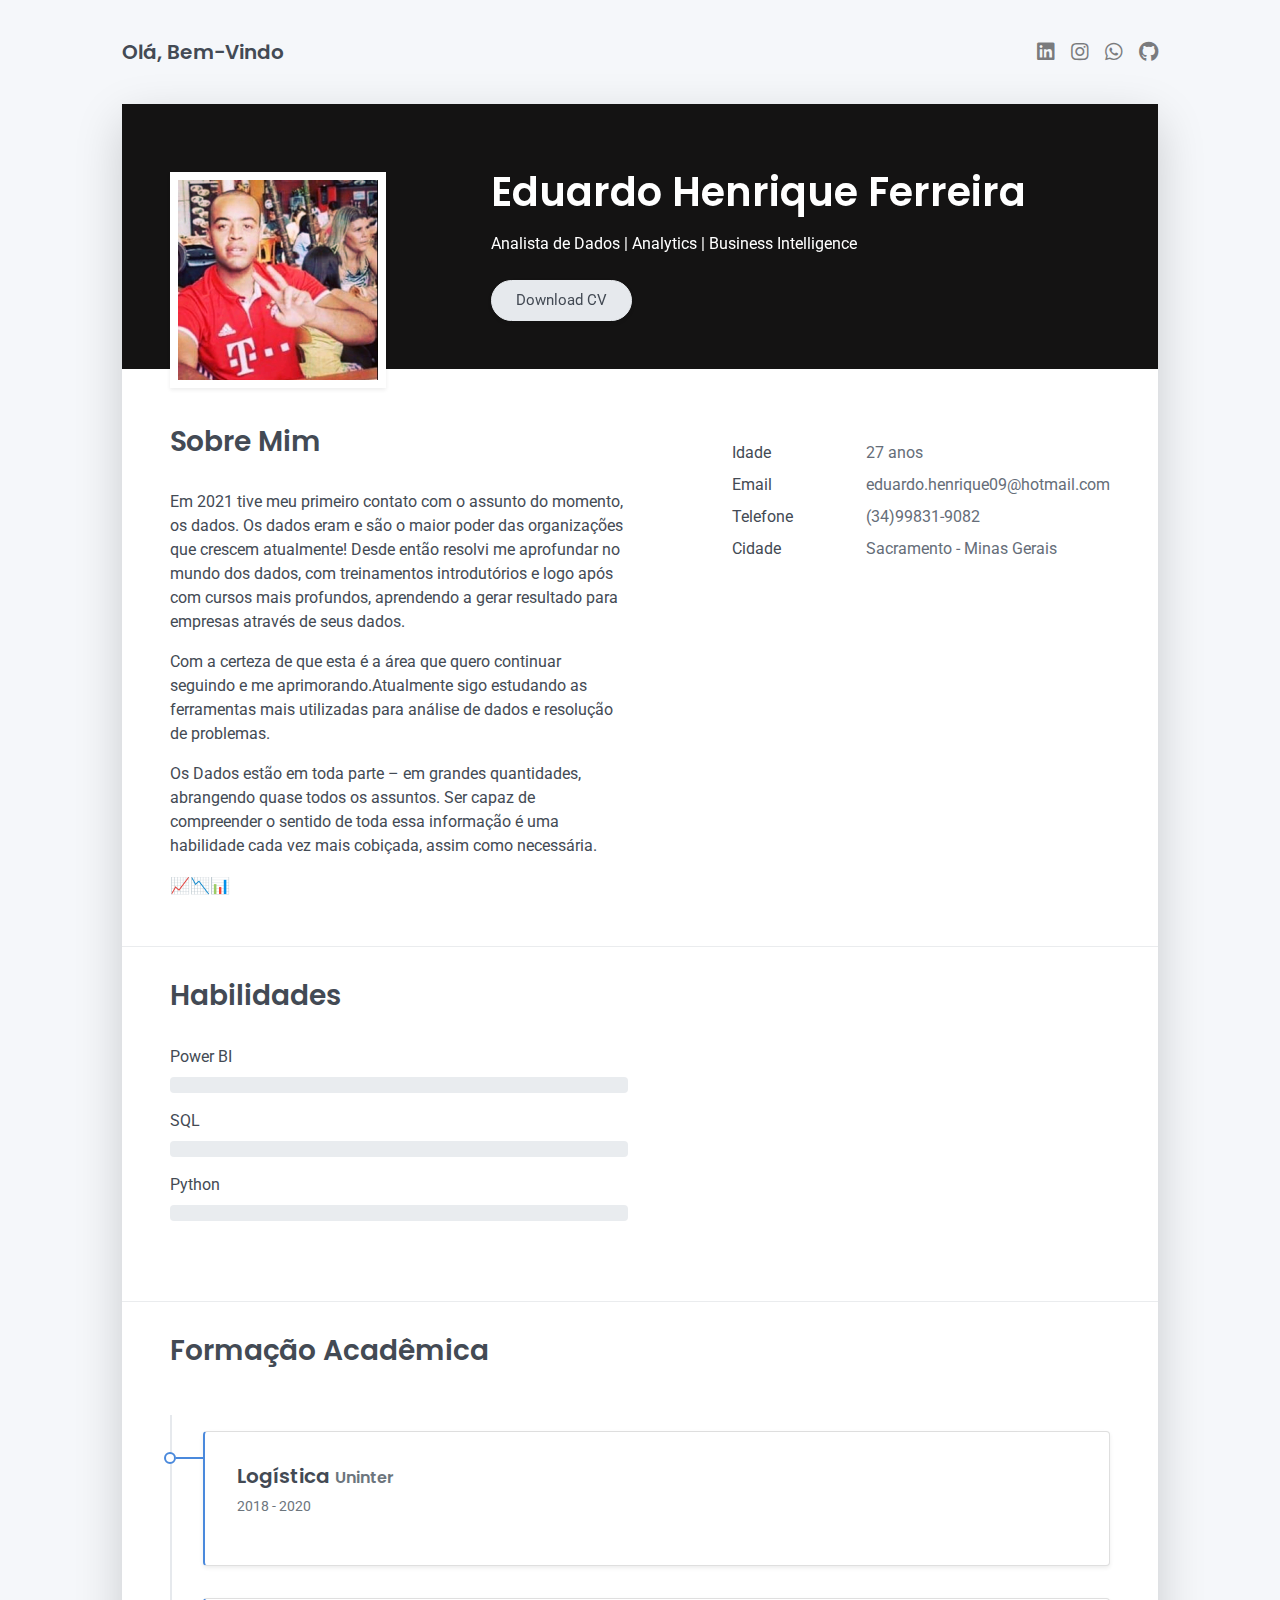
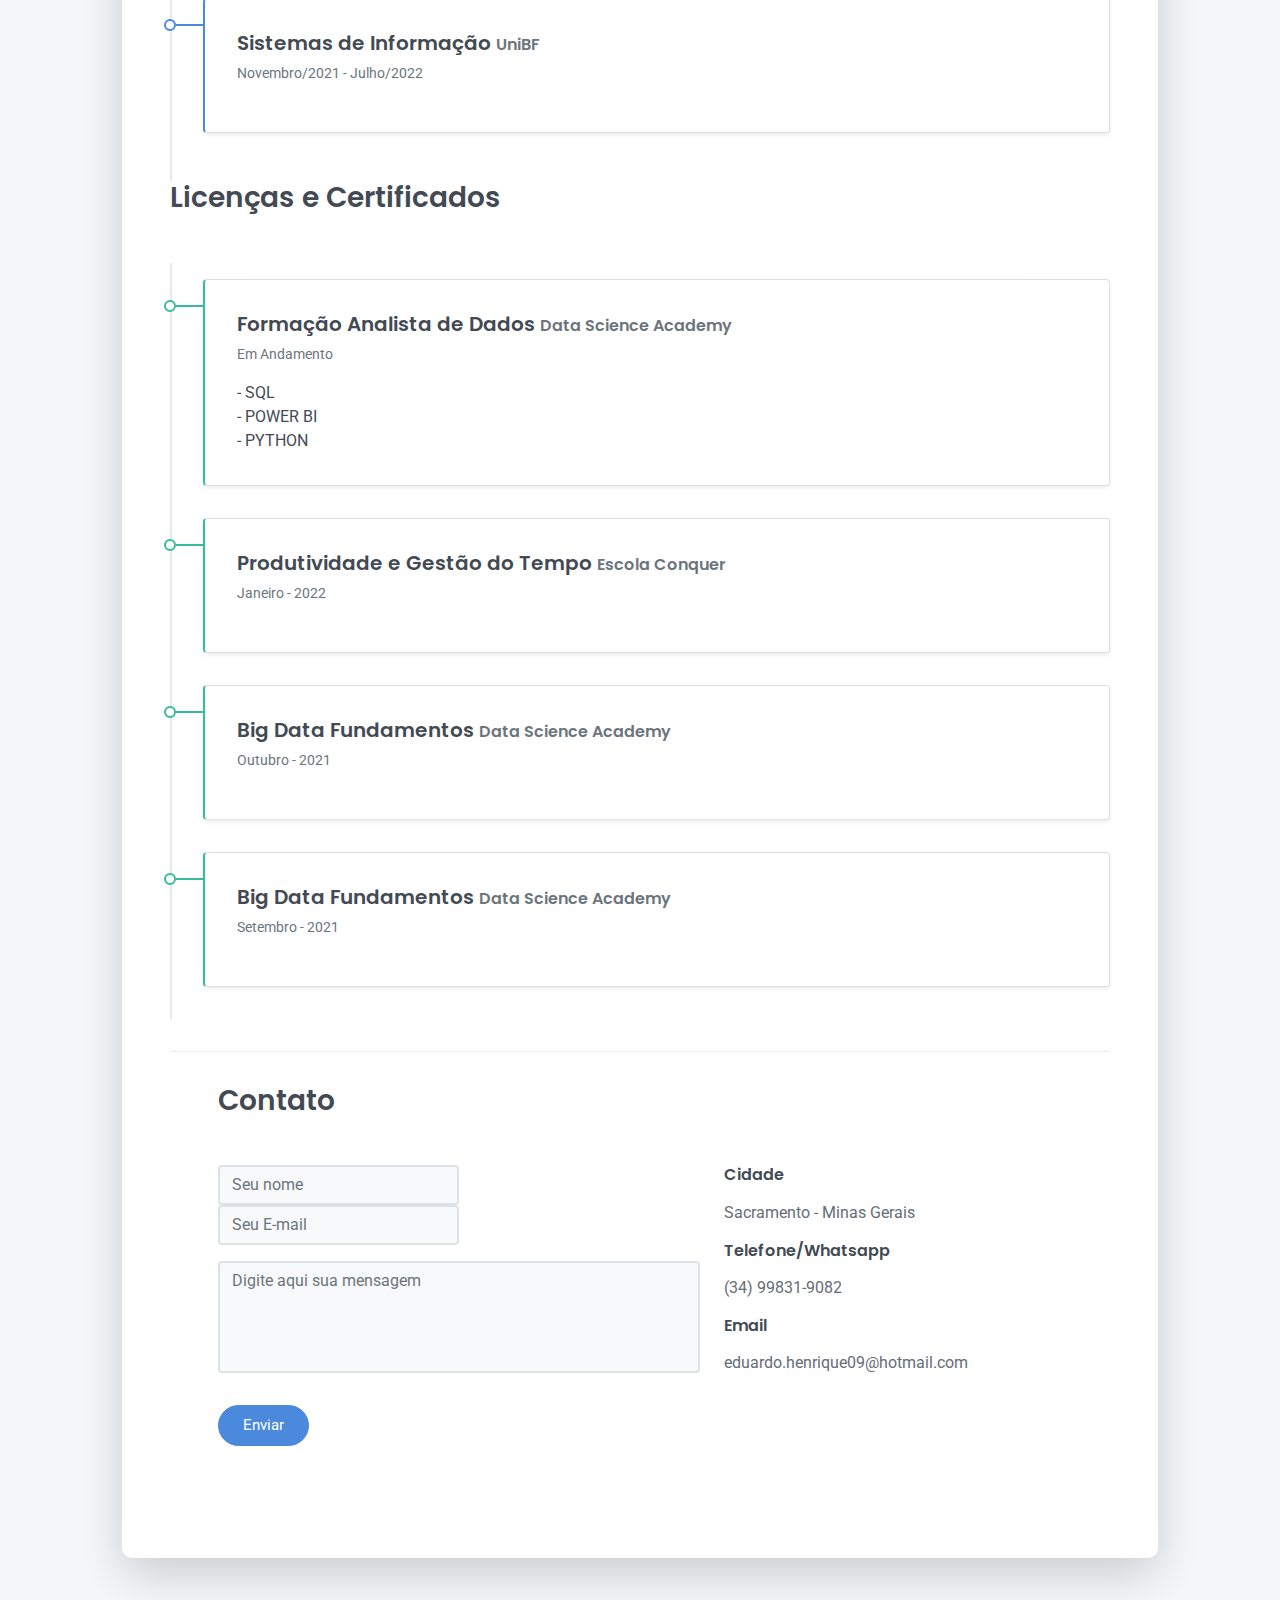
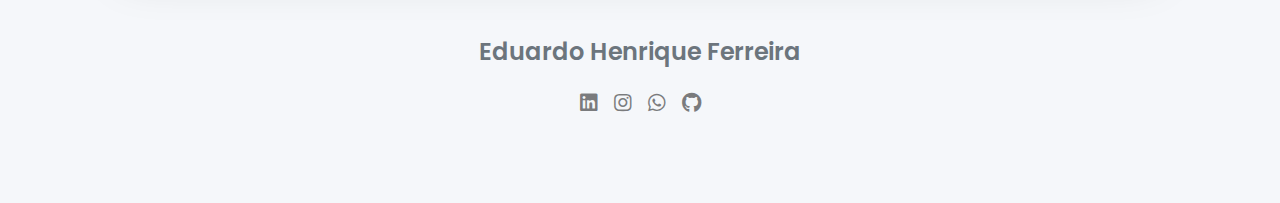
<file: index.html>
<!DOCTYPE html>
<html lang="pt-BR">
  <head>
    <meta charset="UTF-8">
    <meta http-equiv="X-UA-Compatible" content="IE=edge">
    <meta name="viewport" content="width=device-width, initial-scale=1">
    <title>Eduardo Henrique</title>
    <link rel="preconnect" href="https://fonts.gstatic.com" crossorigin="crossorigin"/>
    <link rel="preload" as="style" href="https://fonts.googleapis.com/css2?family=Poppins:wght@600&amp;family=Roboto:wght@300;400;500;700&amp;display=swap"/>
    <link rel="stylesheet" href="https://fonts.googleapis.com/css2?family=Poppins:wght@600&amp;family=Roboto:wght@300;400;500;700&amp;display=swap" media="print" onload="this.media='all'"/>
    <noscript>
      <link rel="stylesheet" href="https://fonts.googleapis.com/css2?family=Poppins:wght@600&amp;family=Roboto:wght@300;400;500;700&amp;display=swap"/>
    </noscript>
    <link href="css/font-awesome/css/all.min.css?ver=1.2.0" rel="stylesheet">
    <link href="css/bootstrap.min.css?ver=1.2.0" rel="stylesheet">
    <link href="css/aos.css?ver=1.2.0" rel="stylesheet">
    <link href="css/main.css?ver=1.2.0" rel="stylesheet">
    <noscript>
      <style type="text/css">
        [data-aos] {
            opacity: 1 !important;
            transform: translate(0) scale(1) !important;
        }
      </style>
    </noscript>
  </head>
  <body id="top">
    <header class="d-print-none">
      <div class="container text-center text-lg-left">
        <div class="py-3 clearfix">
          <h1 class="site-title mb-0">Olá, Bem-Vindo</h1>
          <div class="site-nav">
            <nav role="navigation">
              <ul class="nav justify-content-center">
                <li class="nav-item"><a class="nav-link" href="https://www.linkedin.com/in/eduardohenrique9/" title="linkedin"><i class="fab fa-linkedin"></i><span class="menu-title sr-only">linkedin</span></a>
                </li>
                <li class="nav-item"><a class="nav-link" href="https://www.instagram.com/e.duardoh/" title="Facebook"><i class="fab fa-instagram"></i><span class="menu-title sr-only">Facebook</span></a>
                </li>
                <li class="nav-item"><a class="nav-link" href="https://api.whatsapp.com/send?phone=5534998319082" title="Whatsapp"><i class="fab fa-whatsapp"></i></i><span class="menu-title sr-only">Whatsapp</span></a>
                </li>
                <li class="nav-item"><a class="nav-link" href="https://github.com/eduardoanalytics/eduardoanalytics" title="Github"><i class="fab fa-github"></i><span class="menu-title sr-only">Github</span></a>
                </li>
              </ul>
            </nav>
          </div>
        </div>
      </div>
    </header>
    <div class="page-content">
      <div class="container">
<div class="cover shadow-lg bg-white">
  <div class="cover-bg p-3 p-lg-4 text-white">
    <div class="row">
      <div class="col-lg-4 col-md-5">
        <div class="avatar hover-effect bg-white shadow-sm p-1"><img src="images/eduardo.jpg" width="200" height="200"/></div>
      </div>
      <div class="col-lg-8 col-md-7 text-center text-md-start">
        <h2 class="h1 mt-2" data-aos="fade-left" data-aos-delay="0">Eduardo Henrique Ferreira</h2>
        <p data-aos="fade-left" data-aos-delay="100">Analista de Dados | Analytics | Business Intelligence</p>
        <div class="d-print-none" data-aos="fade-left" data-aos-delay="200"><a class="btn btn-light text-dark shadow-sm mt-1 me-1" href="https://drive.google.com/file/d/1XvSstj9qigKgESIJuWua2rXWef93CtOP/view?usp=sharing" target="_blank">Download CV</a></div>
      </div>
    </div>
  </div>
  <div class="about-section pt-4 px-3 px-lg-4 mt-1">
    <div class="row">
      <div class="col-md-6">
        <h2 class="h3 mb-3">Sobre Mim</h2>
        <p>Em 2021 tive meu primeiro contato com o assunto do momento, os dados.
          Os dados eram e são o maior poder das organizações que crescem atualmente!
          Desde então resolvi me aprofundar no mundo dos dados, com treinamentos introdutórios e logo após com cursos mais profundos,
          aprendendo a gerar resultado para empresas através de seus dados.</p>

          <p>Com a certeza de que esta é a área que quero continuar seguindo e me aprimorando.Atualmente sigo estudando as ferramentas mais utilizadas para análise de dados e resolução de problemas.</p>

          <p>Os Dados estão em toda parte – em grandes quantidades, abrangendo quase todos os assuntos. Ser capaz de compreender o sentido de toda essa informação é uma habilidade cada vez mais cobiçada, assim como necessária.</p>
           <p>📈📉📊</p> 
      </div>
      <div class="col-md-5 offset-md-1">
        <div class="row mt-2">
          <div class="col-sm-4">
            <div class="pb-1">Idade</div>
          </div>
          <div class="col-sm-8">
            <div class="pb-1 text-secondary">27 anos</div>
          </div>
          <div class="col-sm-4">
            <div class="pb-1">Email</div>
          </div>
          <div class="col-sm-8">
            <div class="pb-1 text-secondary">eduardo.henrique09@hotmail.com</div>
          </div>
          <div class="col-sm-4">
            <div class="pb-1">Telefone</div>
          </div>
          <div class="col-sm-8">
            <div class="pb-1 text-secondary">(34)99831-9082</div>
          </div>
          <div class="col-sm-4">
            <div class="pb-1">Cidade</div>
          </div>
          <div class="col-sm-8">
            <div class="pb-1 text-secondary">Sacramento - Minas Gerais</div>
          </div>
        </div>
      </div>
    </div>
  </div>
  <hr class="d-print-none"/>
  <div class="skills-section px-3 px-lg-4">
    <h2 class="h3 mb-3">Habilidades</h2>
    <div class="row">
      <div class="col-md-6">
        <div class="mb-2"><span>Power BI</span>
          <div class="progress my-1">
            <div class="progress-bar bg-primary" role="progressbar" data-aos="zoom-in-right" data-aos-delay="100" data-aos-anchor=".skills-section" style="width: 70%" aria-valuenow="70" aria-valuemin="0" aria-valuemax="100"></div>
          </div>
        </div>
        <div class="mb-2"><span>SQL</span>
          <div class="progress my-1">
            <div class="progress-bar bg-primary" role="progressbar" data-aos="zoom-in-right" data-aos-delay="200" data-aos-anchor=".skills-section" style="width: 70%" aria-valuenow="75" aria-valuemin="0" aria-valuemax="100"></div>
          </div>
        </div>
        <div class="mb-2"><span>Python</span>
          <div class="progress my-1">
            <div class="progress-bar bg-primary" role="progressbar" data-aos="zoom-in-right" data-aos-delay="300" data-aos-anchor=".skills-section" style="width: 40%" aria-valuenow="75" aria-valuemin="0" aria-valuemax="100"></div>
          </div>
        </div>
      </div>
      <div class="">
        <div class="mb-2"><span></span>
          <div class="">
            <div class="progress-bar bg-success" role="progressbar" data-aos="zoom-in-right" data-aos-delay="400" data-aos-anchor=".skills-section" style="width: 80%" aria-valuenow="90" aria-valuemin="0" aria-valuemax="100"></div>
          </div>
        </div>
        <div class="mb-2"><span></span>
          <div class="">
            <div class="progress-bar bg-success" role="progressbar" data-aos="zoom-in-right" data-aos-delay="500" data-aos-anchor=".skills-section" style="width: 90%" aria-valuenow="85" aria-valuemin="0" aria-valuemax="100"></div>
          </div>
        </div>
        <div ><span></span>
          <div class="">
            <div class="progress-bar bg-success" role="progressbar" data-aos="zoom-in-right" data-aos-delay="600" data-aos-anchor=".skills-section" style="width: 75%" aria-valuenow="75" aria-valuemin="0" aria-valuemax="100"></div>
          </div>
        </div>
      </div>
    </div>
  </div>
  <hr class="d-print-none"/>
  <div class="work-experience-section px-3 px-lg-4">
    <h2 class="h3 mb-4">Formação Acadêmica</h2>
    <div class="timeline">
      <div class="timeline-card timeline-card-primary card shadow-sm">
        <div class="card-body">
          <div class="h5 mb-1">Logística <span class="text-muted h6">Uninter</span></div>
          <div class="text-muted text-small mb-2">2018 - 2020</div>
          
        </div>
      </div>
      <div class="timeline-card timeline-card-primary card shadow-sm">
        <div class="card-body">
          <div class="h5 mb-1">Sistemas de Informação <span class="text-muted h6">UniBF</span></div>
          <div class="text-muted text-small mb-2">Novembro/2021 - Julho/2022 </div>
          
        </div>
      </div>
      <div class="">
        <div class="">
          
        </div>
      </div>
    </div>
  </div>
  
  <div class="page-break"></div>
  <div class="education-section px-3 px-lg-4 pb-4">
    <h2 class="h3 mb-4">Licenças e Certificados</h2>
    <div class="timeline">
      <div class="timeline-card timeline-card-success card shadow-sm">
        <div class="card-body">
          <div class="h5 mb-1">Formação Analista de Dados <span class="text-muted h6">Data Science Academy</span></div>
          <div class="text-muted text-small mb-2">Em Andamento</div>
          <div>- SQL</div>
          <div>- POWER BI</div>
          <div>- PYTHON </div>
         

          
        </div>
      </div>
      <div class="timeline-card timeline-card-success card shadow-sm">
        <div class="card-body">
          <div class="h5 mb-1">Produtividade e Gestão do Tempo <span class="text-muted h6">Escola Conquer</span></div>
          <div class="text-muted text-small mb-2">Janeiro - 2022</div>
          
        </div>
      </div>
      <div class="timeline-card timeline-card-success card shadow-sm">
        <div class="card-body">
          <div class="h5 mb-1"> Big Data Fundamentos <span class="text-muted h6">Data Science Academy</span></div>
          <div class="text-muted text-small mb-2">Outubro - 2021</div>



        </div>
        </div>

        <div class="timeline-card timeline-card-success card shadow-sm">  
          <div class="card-body">
            <div class="h5 mb-1"> Big Data Fundamentos <span class="text-muted h6">Data Science Academy</span></div>
            <div class="text-muted text-small mb-2">Setembro - 2021</div>
          



        
      </div>
    </div>
  </div>
  <hr class="d-print-none"/>
  <div class="contant-section px-3 px-lg-4 pb-4" id="contact">
    <h2 class="h3 text mb-3">Contato</h2>
    <div class="row">
      <div class="col-md-7 d-print-none">
        <div class="my-2"><form action="https://formsubmit.co/eduardo.henrique09@hotmail.com"
    method="POST">
  <div class="form">
    <div class="col-6">
      <input class="form-control" type="text"  name="name"  id="name" placeholder="Seu nome" required />
    </div>
    <div class="col-6">
      <input class="form-control" type="email" id="email" name="email" placeholder="Seu E-mail" required />
    
    </div>
  </div>
  <div class="form-group my-2">
    <textarea class="form-control" style="resize: none;" id="message" name="message" rows="4"  placeholder="Digite aqui sua mensagem" required></textarea>
  </div>
  <button class="btn btn-primary mt-2" type="submit">Enviar</button>
  <input type="hidden" name="_captcha" value="false">
      <input type="hidden" name="_next" value="http://127.0.0.1:5500/Obrigado.html">

</form>
        </div>
      </div>
      <div class="col">
        <div class="mt-2">
          <h3 class="h6">Cidade</h3>
          <div class="pb-2 text-secondary">Sacramento - Minas Gerais</div>
          <h3 class="h6">Telefone/Whatsapp</h3>
          <div class="pb-2 text-secondary">(34) 99831-9082</div>
          <h3 class="h6">Email</h3>
          <div class="pb-2 text-secondary">eduardo.henrique09@hotmail.com</div>
        </div>
      </div>
      <div class="col d-none d-print-block">
        <div class="mt-2">
          <div>
            <div class="mb-2">
              <div class="text-dark"><i class="fab fa-twitter mr-1"></i><span>https://twitter.com/templateflip</span>
              </div>
            </div>
            <div class="mb-2">
              <div class="text-dark"><i class="fab fa-facebook mr-1"></i><span>https://www.facebook.com/templateflip</span>
              </div>
            </div>
            <div class="mb-2">
              <div class="text-dark"><i class="fab fa-instagram mr-1"></i><span>https://www.instagram.com/templateflip</span>
              </div>
            </div>
            <div class="mb-2">
              <div class="text-dark"><i class="fab fa-github mr-1"></i><span>https://github.com/templateflip</span>
              </div>
            </div>
          </div>
        </div>
      </div>
    </div>
  </div>
</div></div>
    </div>
    <footer class="pt-4 pb-4 text-muted text-center d-print-none">
      <div class="container">
        <div class="my-3">
          <div class="h4">Eduardo Henrique Ferreira</div>
          <div class="footer-nav">
            <nav role="navigation">
              <ul class="nav justify-content-center">
                <li class="nav-item"><a class="nav-link" href="https://www.linkedin.com/in/eduardohenrique9/" title="linkedin"><i class="fab fa-linkedin"></i><span class="menu-title sr-only">linkedin</span></a>
                </li>
                <li class="nav-item"><a class="nav-link" href="https://www.instagram.com/e.duardoh/" title="Facebook"><i class="fab fa-instagram"></i><span class="menu-title sr-only">Facebook</span></a>
                </li>
                <li class="nav-item"><a class="nav-link" href="https://api.whatsapp.com/send?phone=5534998319082" title="Whatsapp"><i class="fab fa-whatsapp"></i></i><span class="menu-title sr-only">Whatsapp</span></a>
                </li>
                <li class="nav-item"><a class="nav-link" href="https://github.com/eduardoanalytics/eduardoanalytics" title="Github"><i class="fab fa-github"></i><span class="menu-title sr-only">Github</span></a>
                </li>
              </ul>
            </nav>
          </div>
        </div>
        <div class="text-small">
          
         
        </div>
      </div>
    </footer>
    <script src="scripts/bootstrap.bundle.min.js?ver=1.2.0"></script>
    <script src="scripts/aos.js?ver=1.2.0"></script>
    <script src="scripts/main.js?ver=1.2.0"></script>
  </body>
</html>
</file>
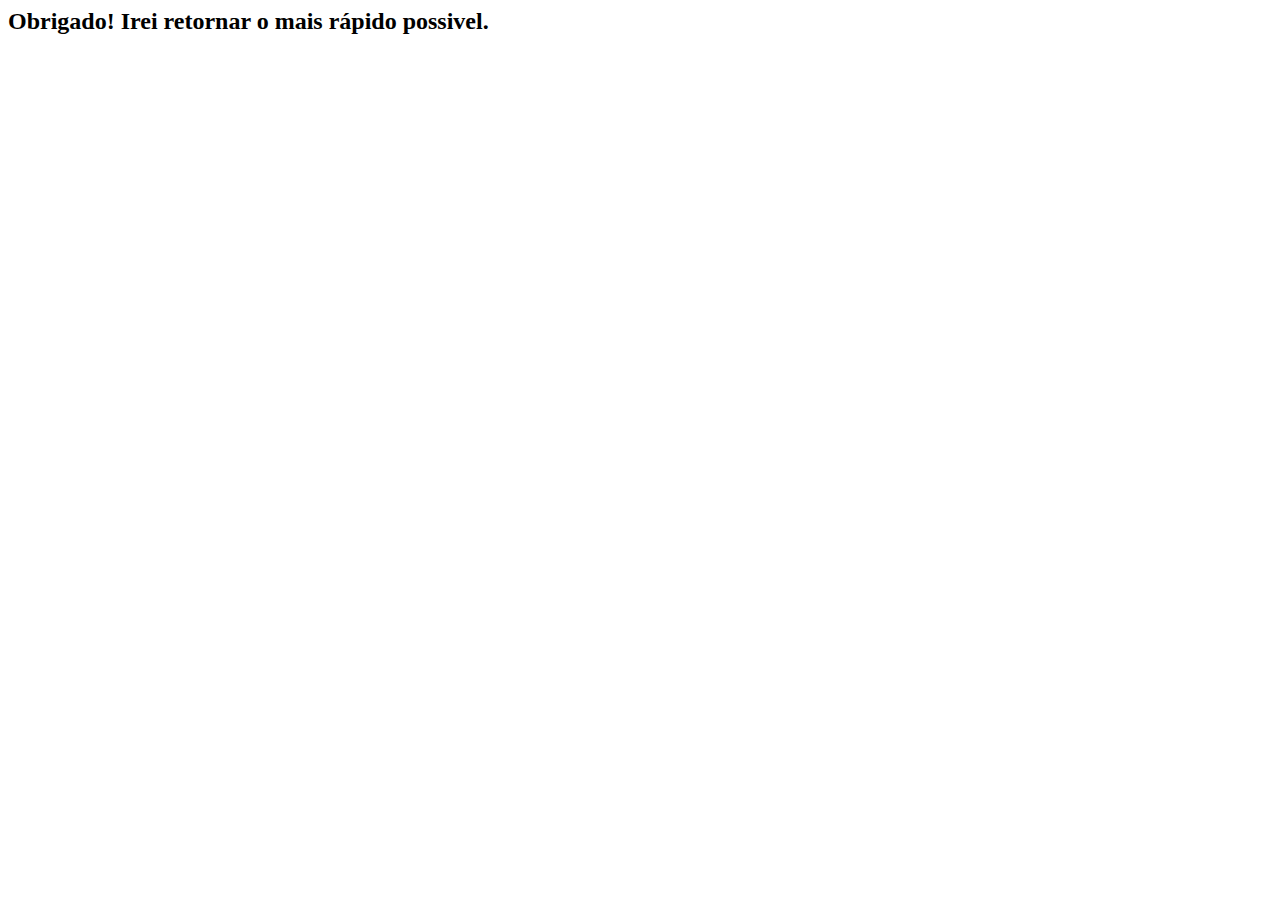
<file: Obrigado.html>
<head>
<meta name="viewport"
content="width=devide-width,
initial-scale=1.0" />
<html>
<title>Obrigado</title>
</head>
<body>
    <h2>Obrigado! Irei retornar o mais rápido possivel.</h2>
        </body>
    </html>
</file>
<file: css/main.css>
/* Buttons */
/* Inputs */
/* Timeline custom component */
.timeline {
  border-left: 2px solid #E6E9ED;
  padding: 1rem 0; }

.timeline-card {
  position: relative;
  margin-left: 31px;
  border-left: 2px solid;
  margin-bottom: 2rem; }

.timeline-card:last-child {
  margin-bottom: 1rem; }

.timeline-card:before {
  content: '';
  display: inline-block;
  position: absolute;
  background-color: #fff;
  border-radius: 10px;
  width: 12px;
  height: 12px;
  top: 20px;
  left: -41px;
  border: 2px solid;
  z-index: 2; }

.timeline-card:after {
  content: '';
  display: inline-block;
  position: absolute;
  background-color: currentColor;
  width: 29px;
  height: 2px;
  top: 25px;
  left: -29px;
  z-index: 1; }

.timeline-card-primary {
  border-left-color: #4A89DC; }

.timeline-card-primary:before {
  border-color: #4A89DC; }

.timeline-card-primary:after {
  background-color: #4A89DC; }

.timeline-card-success {
  border-left-color: #37BC9B; }

.timeline-card-success:before {
  border-color: #37BC9B; }

.timeline-card-success:after {
  background-color: #37BC9B; }

html {
  scroll-behavior: smooth; }

.site-title {
  font-size: 1.25rem;
  line-height: 2.5rem; }

.nav-link {
  padding: 0;
  font-size: 1.25rem;
  line-height: 2.5rem;
  color: rgba(0, 0, 0, 0.5); }

.nav-link:hover,
.nav-link:focus,
.active .nav-link {
  color: rgba(0, 0, 0, 0.8); }

.nav-item + .nav-item {
  margin-left: 1rem; }

.cover {
  border-radius: 10px; }

.cover-bg {
  background-color: #141313;
  background-image: 
  border-radius: 10px 10px 0 0; }

.avatar {
  max-width: 216px;
  max-height: 216px;
  margin-top: 20px;
  text-align: center;
  margin-left: auto;
  margin-right: auto; }

.avatar img {
  /* Safari 6.0 - 9.0 */
  filter: grayscale(0%); }

footer a:not(.nav-link) {
  color: inherit;
  border-bottom: 1px dashed;
  text-decoration: none;
  cursor: pointer; }

@media (min-width: 48em) {
  .site-title {
    float: left; }
  .site-nav {
    float: right; }
  .avatar {
    margin-bottom: -80px;
    margin-left: 0; } }

@media print {
  body {
    background-color: #fff; }
  .container {
    width: auto;
    max-width: 100%;
    padding: 0; }
  .cover, .cover-bg {
    border-radius: 0; }
  .cover.shadow-lg {
    box-shadow: none !important; }
  .cover-bg {
    padding: 5rem !important;
    padding-bottom: 10px !important; }
  .avatar {
    margin-top: -10px; }
  .about-section {
    padding: 6.5rem 5rem 2rem !important; }
  .skills-section,
  .work-experience-section,
  .education-section,
  .contant-section {
    padding: 1.5rem 5rem 2rem !important; }
  .page-break {
    padding-top: 5rem;
    page-break-before: always; } }
</file>
